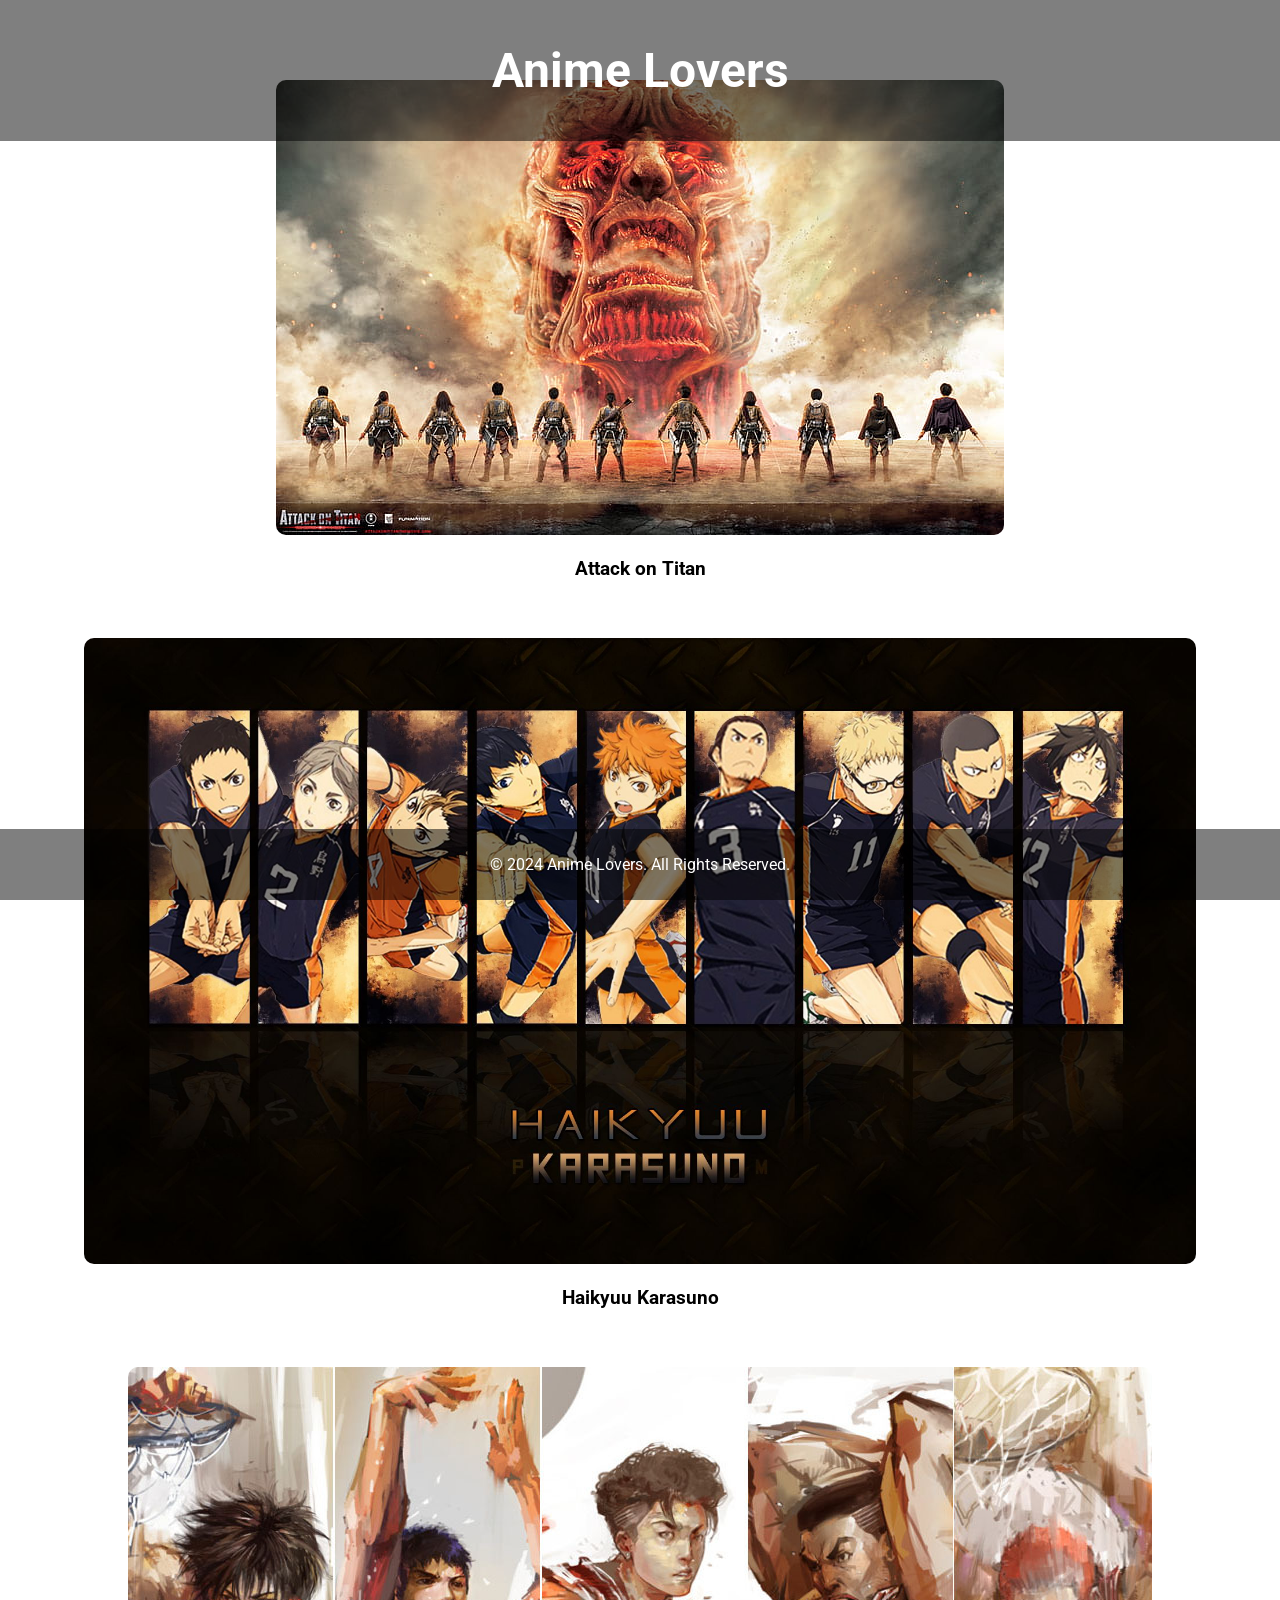
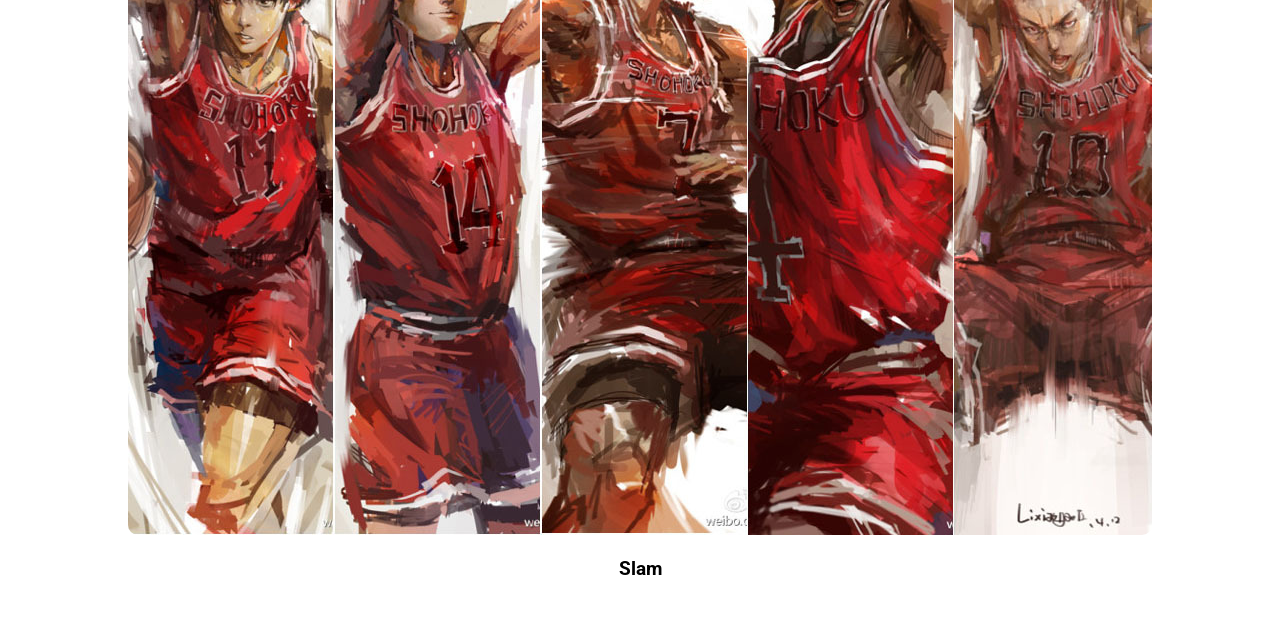
<file: index.html>
<!DOCTYPE html>
<html lang="en">
<head>
    <meta charset="UTF-8">
    <meta name="viewport" content="width=device-width, initial-scale=1.0">
    <title>Anime Lovers</title>
    <link rel="stylesheet" href="style.css">
    <link href="https://fonts.googleapis.com/css2?family=Roboto:wght@400;700&display=swap" rel="stylesheet">
    <style>
        .logo h1 {
            font-size: 3em; /* Ubah ukuran font sesuai kebutuhan */
            font-weight: bold;
            text-align: center; /* Menempatkan teks di tengah */
        }
        .hero-text {
            background-color: rgba(0, 0, 0, 0.5); /* Warna latar belakang dengan transparansi */
            color: white;
            padding: 20px;
            border-radius: 10px;
        }
        .hero-slider {
            position: relative;
            overflow: hidden;
        }
        .slide {
            position: absolute;
            top: 0;
            left: 0;
            width: 100%;
            height: 100vh; /* Membuat slide mengisi seluruh viewport */
            background-size: cover; /* Membuat gambar latar belakang menutupi seluruh area slide */
            background-position: center; /* Memusatkan gambar latar belakang */
            background-repeat: no-repeat; /* Mencegah pengulangan gambar */
        }
        header {
            position: fixed;
            width: 100%;
            top: 0;
            left: 0;
            z-index: 1000;
            background-color: rgba(0, 0, 0, 0.5); /* Navbar transparan */
            padding: 10px 0;
        }
        .container {
            width: 90%;
            margin: auto;
            display: flex;
            justify-content: center; /* Menempatkan konten di tengah secara horizontal */
            align-items: center; /* Menempatkan konten di tengah secara vertikal */
        }
        .logo {
            color: white;
        }
        .trending-items .item {
            cursor: pointer;
        }
        footer {
            background-color: rgba(0, 0, 0, 0.5); /* Membuat footer transparan */
            padding: 10px 0;
            position: fixed;
            bottom: 0;
            width: 100%;
            text-align: center;
            z-index: 1000;
        }
        footer p {
            color: white;
        }
    </style>
</head>
<body>
    <header>
        <div class="container">
            <div class="logo">
                <h1>Anime Lovers</h1>
            </div>
        </div>
    </header>
    <section class="hero">
        <div class="hero-slider">
            <div class="slide" style="background-image: url('sasuke.jpg');">
                <div class="hero-text">
                    <h2>Selamat Datang di Anime Lovers</h2>
                    
                </div>
            </div>
        </div>
    </section>
    <section class="trending">
        <div class="container">
            
            <div class="trending-items">
                <div class="item" onclick="window.location.href='attack-on-titan.html'">
                    <img src="titan.jpg" alt="Trending 2">
                    <h3>Attack on Titan</h3>
                </div>
                <div class="item">
                    <img src="voli.jpg" alt="Trending 1">
                    <h3>Haikyuu Karasuno</h3>
                </div>
                <div class="item">
                    <img src="slam.jpg" alt="Trending 3">
                    <h3>Slam</h3>
                </div>
            </div>
        </div>
    </section>
    <footer>
        <div class="container">
            <p>&copy; 2024 Anime Lovers. All Rights Reserved.</p>
        </div>
    </footer>
    <script>
        // Add your JavaScript code here if needed
    </script>
</body>
</html>
</file>
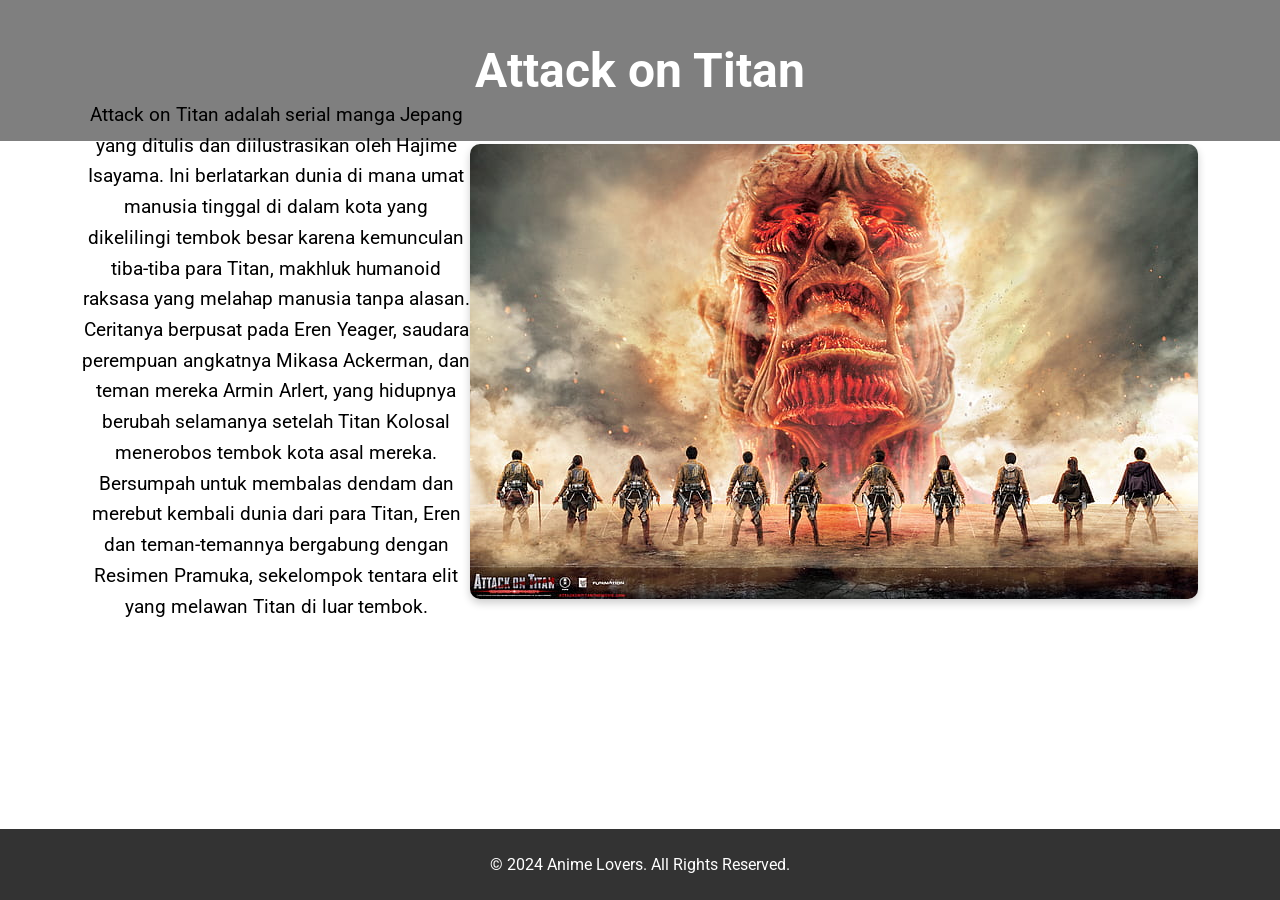
<file: attack-on-titan.html>
<!DOCTYPE html>
<html lang="en">
<head>
    <meta charset="UTF-8">
    <meta name="viewport" content="width=device-width, initial-scale=1.0">
    <title>Attack on Titan - Anime Lovers</title>
    <link rel="stylesheet" href="style.css">
    <link href="https://fonts.googleapis.com/css2?family=Roboto:wght@400;700&display=swap" rel="stylesheet">
    <style>
        .logo h1 {
            font-size: 3em;
            font-weight: bold;
            text-align: center;
        }
        .content {
            padding: 100px 20px 20px; /* Menambahkan padding atas untuk menghindari header tetap */
            text-align: center;
        }
        .content h2 {
            margin-bottom: 20px;
            font-size: 2.5em;
        }
        .content p {
            font-size: 1.2em;
            line-height: 1.6;
            max-width: 800px;
            margin: auto;
        }
        .content img {
            max-width: 100%;
            height: auto;
            margin-top: 20px;
            box-shadow: 0 4px 8px rgba(0, 0, 0, 0.2); /* Bayangan pada gambar */
            border-radius: 10px;
        }
        header {
            position: fixed;
            width: 100%;
            top: 0;
            left: 0;
            z-index: 1000;
            background-color: rgba(0, 0, 0, 0.5);
            padding: 10px 0;
        }
        .container {
            width: 90%;
            margin: auto;
            display: flex;
            justify-content: center;
            align-items: center;
        }
        .logo {
            color: white;
        }
        footer {
            background-color: #333;
            color: white;
            text-align: center;
            padding: 10px 0;
            position: absolute;
            width: 100%;
            bottom: 0;
        }
    </style>
</head>
<body>
    <header>
        <div class="container">
            <div class="logo">
                <h1>Attack on Titan</h1>
            </div>
        </div>
    </header>
    <section class="content">
        <div class="container">
            
            <p>Attack on Titan adalah serial manga Jepang yang ditulis dan diilustrasikan oleh Hajime Isayama. Ini berlatarkan dunia di mana umat manusia tinggal di dalam kota yang dikelilingi tembok besar karena kemunculan tiba-tiba para Titan, makhluk humanoid raksasa yang melahap manusia tanpa alasan. Ceritanya berpusat pada Eren Yeager, saudara perempuan angkatnya Mikasa Ackerman, dan teman mereka Armin Arlert, yang hidupnya berubah selamanya setelah Titan Kolosal menerobos tembok kota asal mereka. Bersumpah untuk membalas dendam dan merebut kembali dunia dari para Titan, Eren dan teman-temannya bergabung dengan Resimen Pramuka, sekelompok tentara elit yang melawan Titan di luar tembok.</p>
            <img src="titan.jpg" alt="Attack on Titan">
        </div>
    </section>
    <footer>
        <div class="container">
            <p>&copy; 2024 Anime Lovers. All Rights Reserved.</p>
        </div>
    </footer>
</body>
</html>
</file>
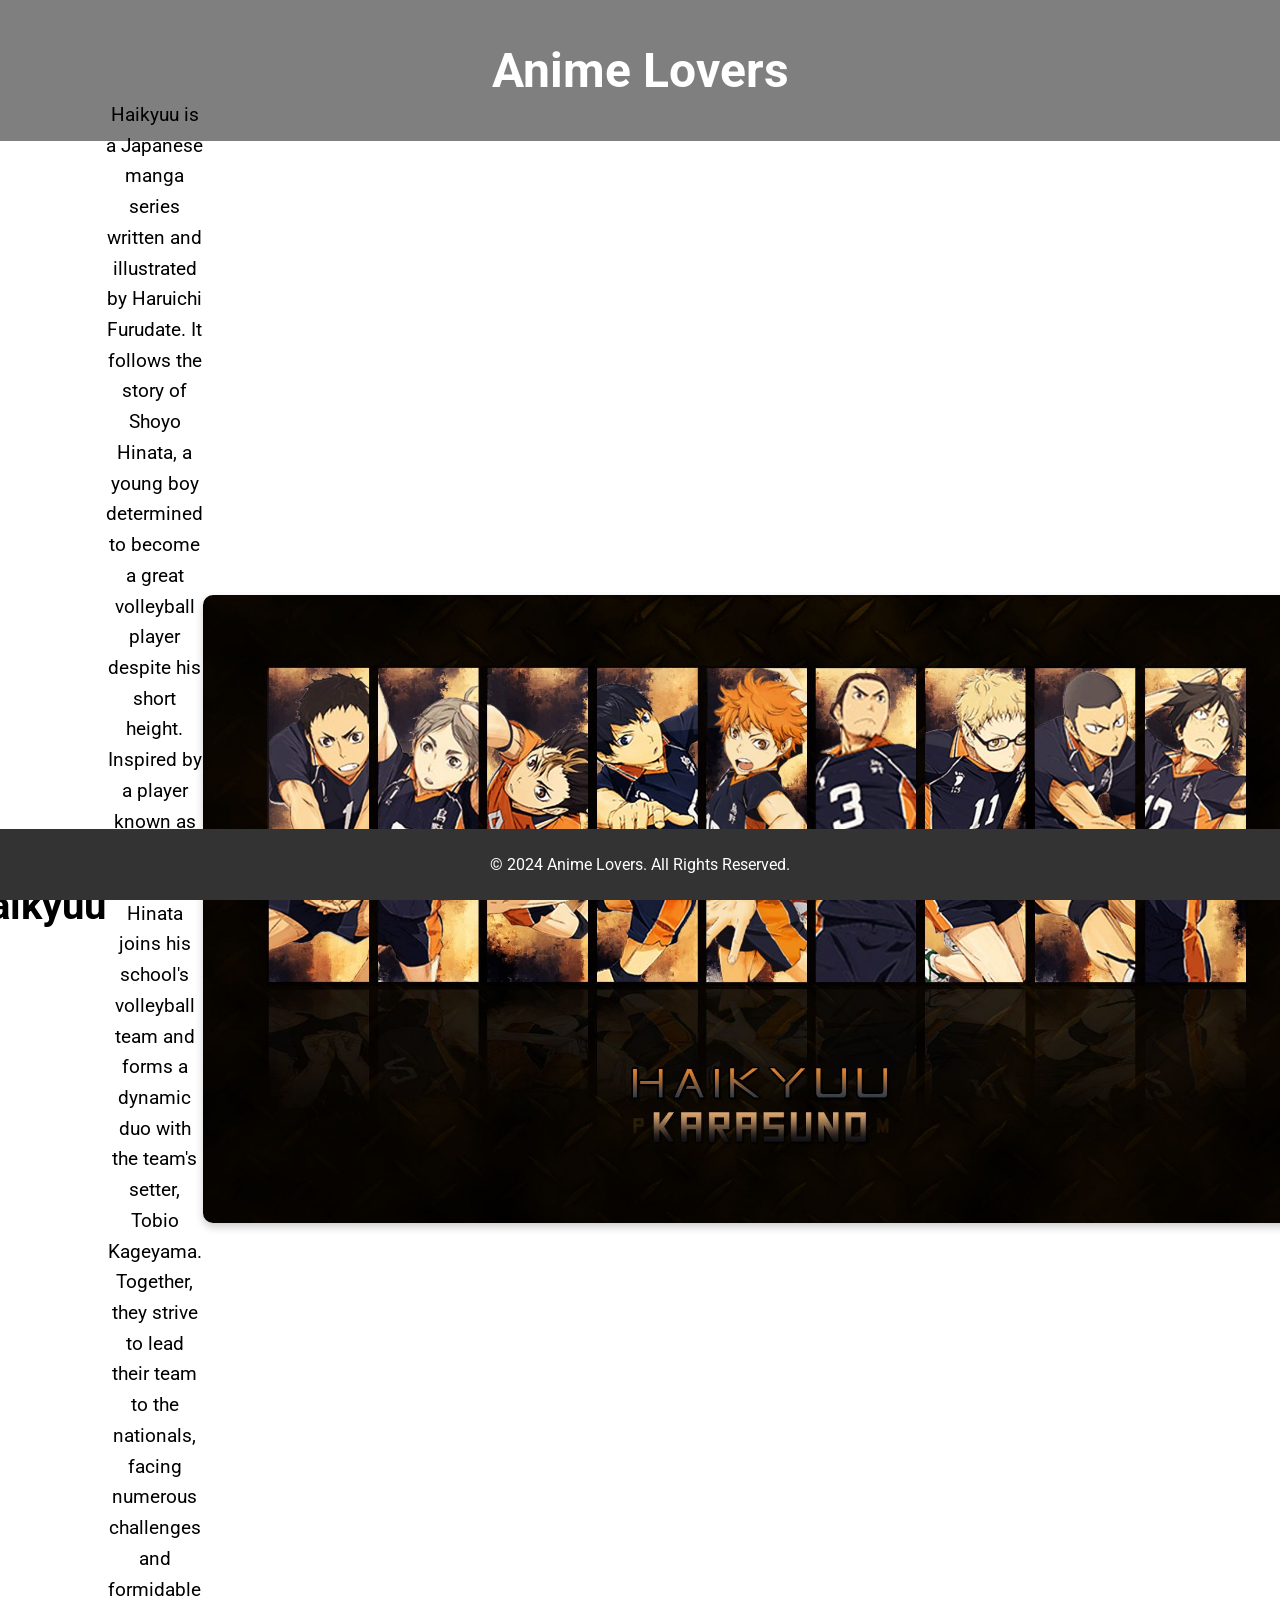
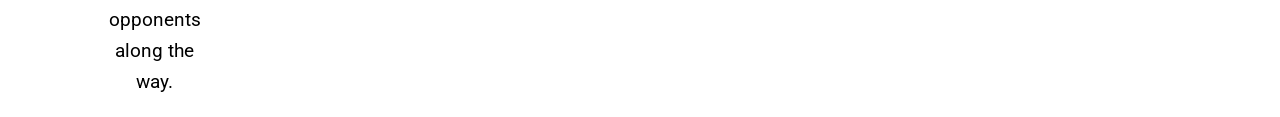
<file: haikyuu.html>
<!DOCTYPE html>
<html lang="en">
<head>
    <meta charset="UTF-8">
    <meta name="viewport" content="width=device-width, initial-scale=1.0">
    <title>Haikyuu - Anime Lovers</title>
    <link rel="stylesheet" href="style.css">
    <link href="https://fonts.googleapis.com/css2?family=Roboto:wght@400;700&display=swap" rel="stylesheet">
    <style>
        .logo h1 {
            font-size: 3em;
            font-weight: bold;
            text-align: center;
        }
        .content {
            padding: 100px 20px 20px; /* Menambahkan padding atas untuk menghindari header tetap */
            text-align: center;
        }
        .content h2 {
            margin-bottom: 20px;
            font-size: 2.5em;
        }
        .content p {
            font-size: 1.2em;
            line-height: 1.6;
            max-width: 800px;
            margin: auto;
        }
        .content img {
            max-width: 100%;
            height: auto;
            margin-top: 20px;
            box-shadow: 0 4px 8px rgba(0, 0, 0, 0.2); /* Bayangan pada gambar */
            border-radius: 10px;
        }
        header {
            position: fixed;
            width: 100%;
            top: 0;
            left: 0;
            z-index: 1000;
            background-color: rgba(0, 0, 0, 0.5);
            padding: 10px 0;
        }
        .container {
            width: 90%;
            margin: auto;
            display: flex;
            justify-content: center;
            align-items: center;
        }
        .logo {
            color: white;
        }
        footer {
            background-color: #333;
            color: white;
            text-align: center;
            padding: 10px 0;
            position: absolute;
            width: 100%;
            bottom: 0;
        }
    </style>
</head>
<body>
    <header>
        <div class="container">
            <div class="logo">
                <h1>Anime Lovers</h1>
            </div>
        </div>
    </header>
    <section class="content">
        <div class="container">
            <h2>Haikyuu</h2>
            <p>Haikyuu is a Japanese manga series written and illustrated by Haruichi Furudate. It follows the story of Shoyo Hinata, a young boy determined to become a great volleyball player despite his short height. Inspired by a player known as the "Little Giant," Hinata joins his school's volleyball team and forms a dynamic duo with the team's setter, Tobio Kageyama. Together, they strive to lead their team to the nationals, facing numerous challenges and formidable opponents along the way.</p>
            <img src="voli.jpg" alt="Haikyuu">
        </div>
    </section>
    <footer>
        <div class="container">
            <p>&copy; 2024 Anime Lovers. All Rights Reserved.</p>
        </div>
    </footer>
</body>
</html>
</file>
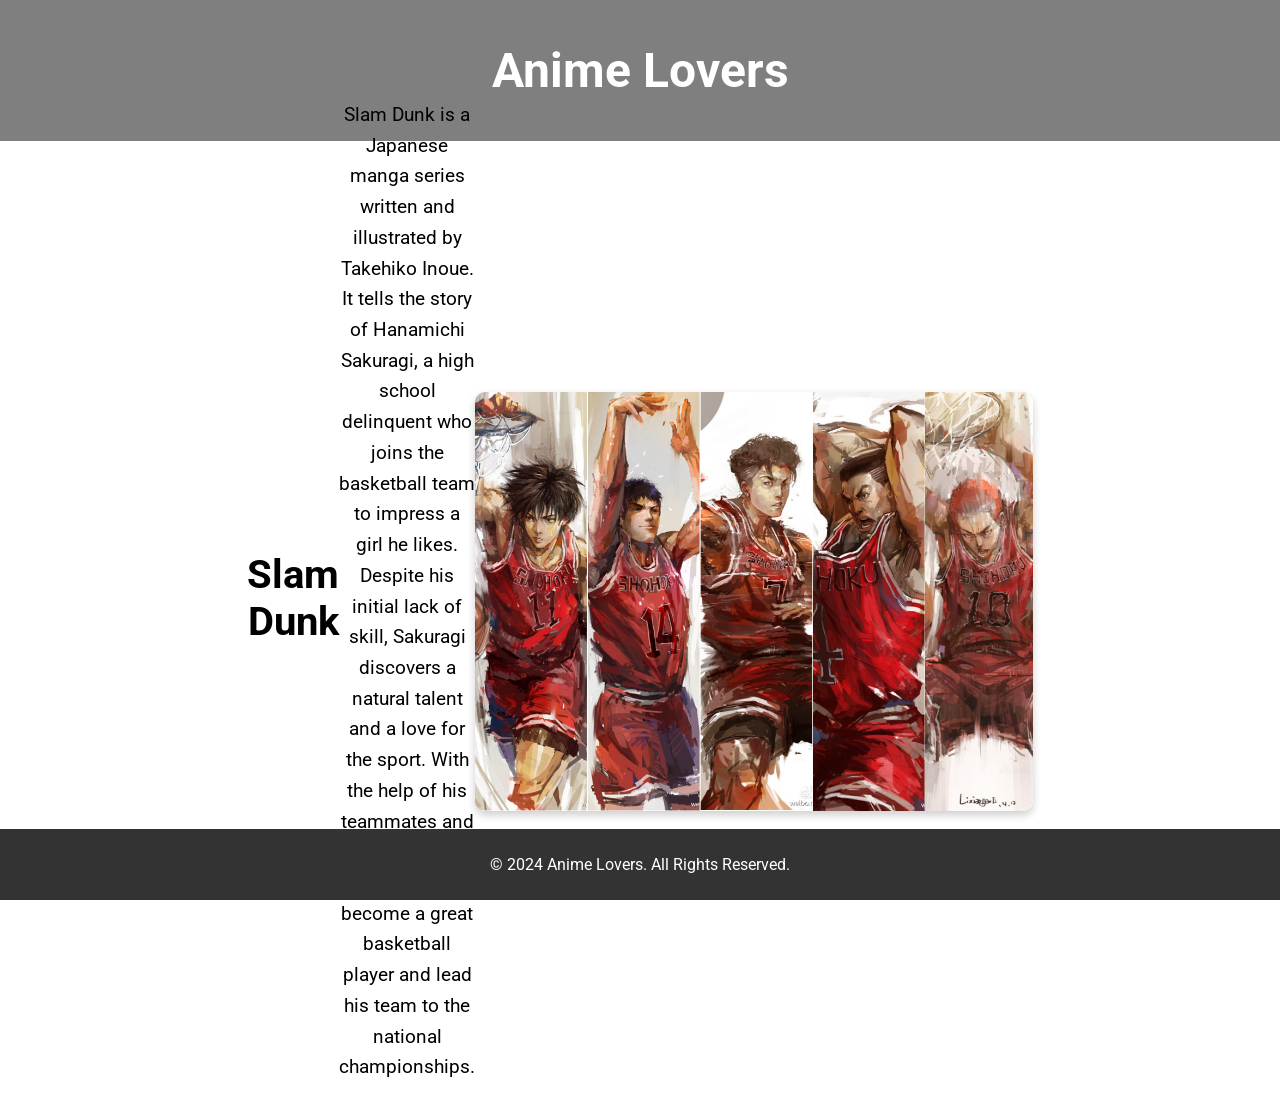
<file: slam.html>
<!DOCTYPE html>
<html lang="en">
<head>
    <meta charset="UTF-8">
    <meta name="viewport" content="width=device-width, initial-scale=1.0">
    <title>Slam Dunk - Anime Lovers</title>
    <link rel="stylesheet" href="style.css">
    <link href="https://fonts.googleapis.com/css2?family=Roboto:wght@400;700&display=swap" rel="stylesheet">
    <style>
        .logo h1 {
            font-size: 3em;
            font-weight: bold;
            text-align: center;
        }
        .content {
            padding: 100px 20px 20px; /* Menambahkan padding atas untuk menghindari header tetap */
            text-align: center;
        }
        .content h2 {
            margin-bottom: 20px;
            font-size: 2.5em;
        }
        .content p {
            font-size: 1.2em;
            line-height: 1.6;
            max-width: 800px;
            margin: auto;
        }
        .content img {
            max-width: 100%;
            height: auto;
            margin-top: 20px;
            box-shadow: 0 4px 8px rgba(0, 0, 0, 0.2); /* Bayangan pada gambar */
            border-radius: 10px;
        }
        header {
            position: fixed;
            width: 100%;
            top: 0;
            left: 0;
            z-index: 1000;
            background-color: rgba(0, 0, 0, 0.5);
            padding: 10px 0;
        }
        .container {
            width: 45%;
            margin: auto;
            display: flex;
            justify-content: center;
            align-items: center;
        }
        .logo {
            color: white;
        }
        footer {
            background-color: #333;
            color: white;
            text-align: center;
            padding: 10px 0;
            position: absolute;
            width: 100%;
            bottom: 0;
        }
    </style>
</head>
<body>
    <header>
        <div class="container">
            <div class="logo">
                <h1>Anime Lovers</h1>
            </div>
        </div>
    </header>
    <section class="content">
        <div class="container">
            <h2>Slam Dunk</h2>
            <p>Slam Dunk is a Japanese manga series written and illustrated by Takehiko Inoue. It tells the story of Hanamichi Sakuragi, a high school delinquent who joins the basketball team to impress a girl he likes. Despite his initial lack of skill, Sakuragi discovers a natural talent and a love for the sport. With the help of his teammates and coach, he strives to become a great basketball player and lead his team to the national championships.</p>
            <img src="slam.jpg" alt="Slam Dunk">
        </div>
    </section>
    <footer>
        <div class="container">
            <p>&copy; 2024 Anime Lovers. All Rights Reserved.</p>
        </div>
    </footer>
</body>
</html>
</file>
<file: style.css>
body {
    font-family: 'Roboto', sans-serif;
    margin: 0;
    padding: 0;
    box-sizing: border-box;
}

.container {
    width: 90%;
    margin: auto;
}

header {
    position: fixed;
    width: 100%;
    top: 0;
    left: 0;
    z-index: 1000;
    background-color: rgba(0, 0, 0, 0.5);
    padding: 10px 0;
}

header .container {
    display: flex;
    justify-content: center;
    align-items: center;
}

header .logo {
    color: white;
}

.hero {
    margin-top: 60px; /* To make space for fixed header */
}

.hero-text {
    background-color: rgba(0, 0, 0, 0.5);
    color: white;
    padding: 20px;
    border-radius: 10px;
}

.trending-items {
    display: flex;
    justify-content: space-around;
    flex-wrap: wrap;
}

.trending-items .item {
    margin: 20px;
    cursor: pointer;
    text-align: center;
}

.trending-items .item img {
    width: 100%;
    height: auto;
    border-radius: 10px;
}

footer {
    background-color: #333;
    color: white;
    text-align: center;
    padding: 10px 0;
    position: absolute;
    width: 100%;
    bottom: 0;
}
</file>
